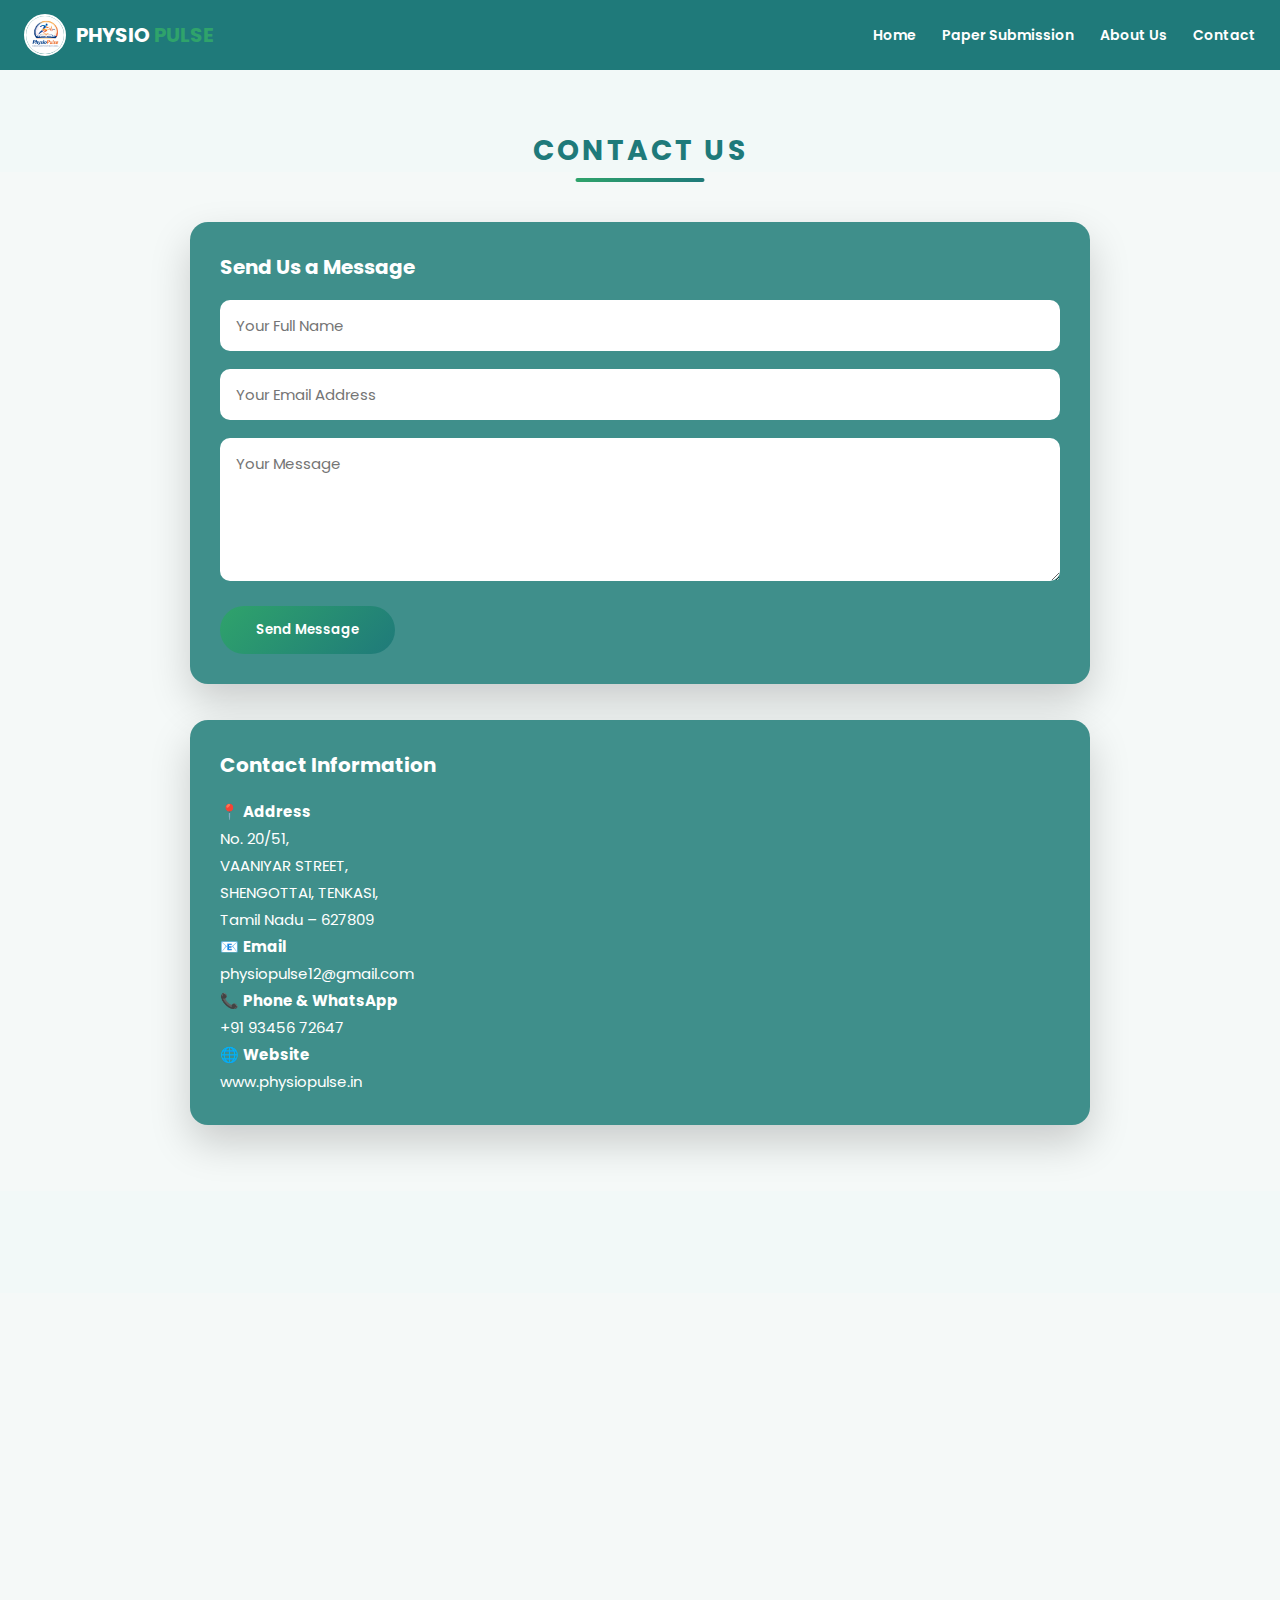
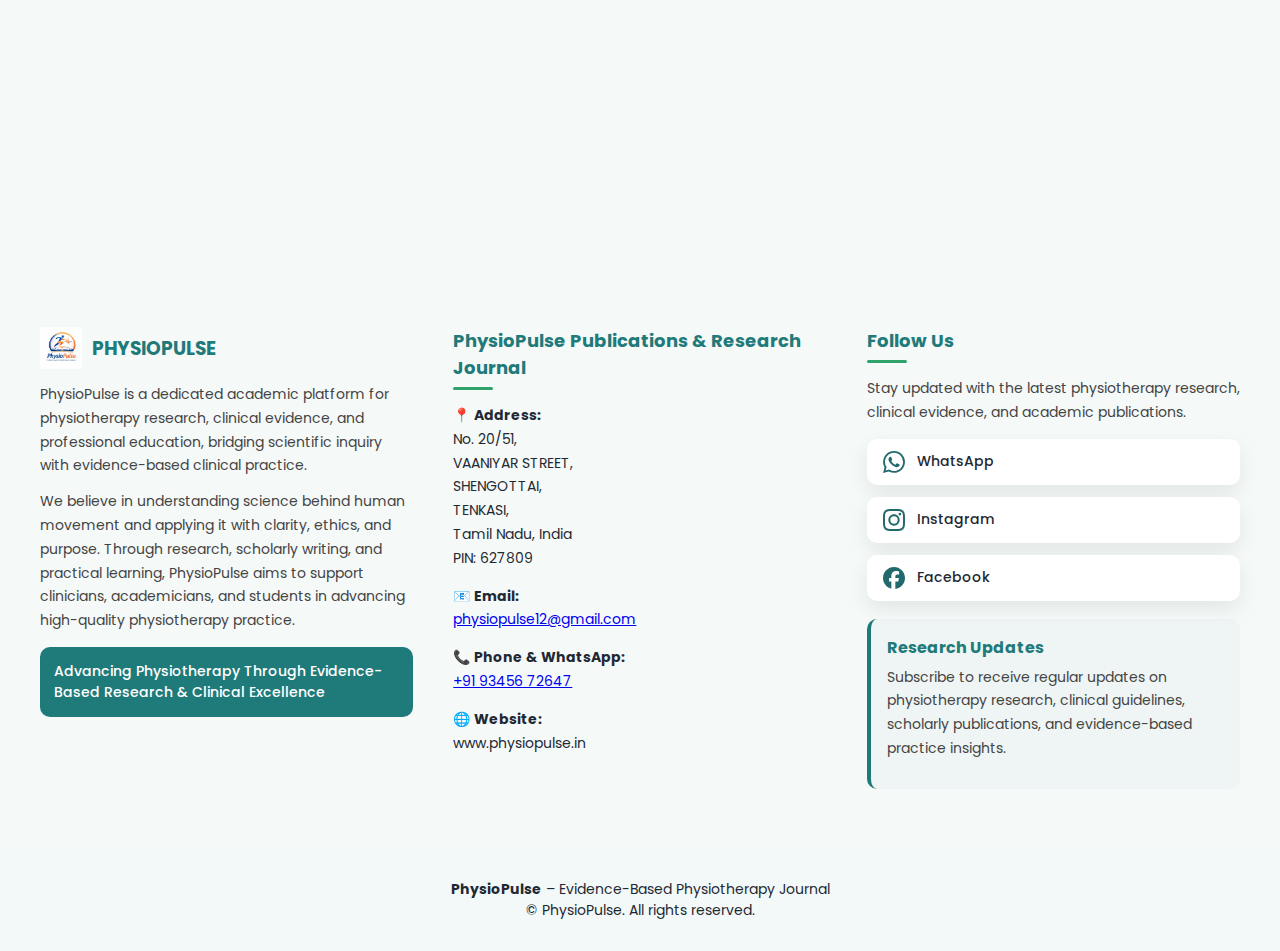
<file: contact.html>
<!DOCTYPE html>
<html lang="en">
<head>
  <meta charset="UTF-8" />
  <meta name="viewport" content="width=device-width, initial-scale=1.0"/>
  <title>Contact Us | PhysioPulse</title>

<link rel="stylesheet" href="css/style.css">
<link rel="stylesheet" href="css/mobile.css">
<link rel="stylesheet" href="css/animations-addon.css">


</head>

<body>

<!-- ================= HEADER ================= -->

<header class="header">
  <div class="logo-wrap">
    <img src="images/logo.png" alt="PhysioPulse Logo" class="logo-img">
    <div class="logo-text">
      <span class="logo">PHYSIO</span>
      <span class="logo2">PULSE</span>
    </div>
  </div>

  <nav class="header-links">
    <a href="index.html">Home</a>
    <a href="submit.html">Paper Submission</a>
    <a href="about.html">About Us</a>
    <a href="contact.html">Contact</a>
  </nav>

  <button class="menu" onclick="toggleMenu()">☰</button>
</header>

<nav class="drawer" id="drawer">
  <button class="close" onclick="toggleMenu()">✕</button>
  <a href="index.html">Home</a>
  <a href="submit.html">Paper Submission</a>
  <a href="about.html">About Us</a>
  <a href="contact.html">Contact</a>
</nav>

<!-- ================= PAGE HEADING ================= -->

<section class="recent-research">
  <h2>CONTACT US</h2>
</section>

<!-- ================= CONTACT CONTENT ================= -->

<section class="about-wrapper">
  <div class="submission-content">

    <!-- SEND US A MESSAGE (TOP) -->
    <div class="submission-box">
      <h3>Send Us a Message</h3>

      <form
        action="https://formspree.io/f/meeeldoj"
        method="POST"
      >
        <input type="text" name="name" placeholder="Your Full Name" required>
        <input type="email" name="email" placeholder="Your Email Address" required>
        <textarea name="message" rows="5" placeholder="Your Message" required></textarea>

        <button type="submit" class="submit-btn">
          Send Message
        </button>
      </form>
    </div>

    <!-- CONTACT INFORMATION (BELOW) -->
    <div class="submission-box">
      <h3>Contact Information</h3>

      <p>
        📍 <strong>Address</strong><br>
        No. 20/51,<br>
        VAANIYAR STREET,<br>
        SHENGOTTAI, TENKASI,<br>
        Tamil Nadu – 627809
      </p>

      <p>
        📧 <strong>Email</strong><br>
        <a href="mailto:physiopulse12@gmail.com">
          physiopulse12@gmail.com
        </a>
      </p>

      <p>
        📞 <strong>Phone & WhatsApp</strong><br>
        <a href="tel:+919345672647">
          +91 93456 72647
        </a>
      </p>

      <p>
        🌐 <strong>Website</strong><br>
        <a href="https://www.physiopulse.in" target="_blank">
          www.physiopulse.in
        </a>
      </p>
    </div>

  </div>
</section>


<!-- ================= MAP HEADING ================= -->

<section class="recent-research">
  <h2>OUR LOCATION</h2>
</section>

<!-- ================= GOOGLE MAP ================= -->
<section class="about-wrapper map-section">
  <div class="submission-content">

    <div class="submission-box">
      <h3>PhysioPulse – Location</h3>

      <iframe
        src="https://www.google.com/maps?q=Shengottai%20Tamil%20Nadu&output=embed"
        width="100%"
        height="350"
        style="border:0; border-radius:14px;"
        loading="lazy"
      ></iframe>

    </div>

  </div>
</section>


<!-- ================= FOOTER ================= -->


<script src="javascript/main.js"></script>
<script src="javascript/animations-addon.js"></script>

</body>
</html>
<!-- ================= HOME FOOTER (REUSED) ================= -->

<footer class="home-footer">
  <div class="footer-container">

    <!-- LEFT COLUMN -->
    <div class="footer-col">
      <div class="footer-brand">
        <img src="images/logo.png" alt="PhysioPulse Logo">
        <h3>PHYSIOPULSE</h3>
      </div>

      <p>
        PhysioPulse is a dedicated academic platform for physiotherapy research,
        clinical evidence, and professional education, bridging scientific inquiry
        with evidence-based clinical practice.
      </p>

      <p>
        We believe in understanding science behind human movement and applying it
        with clarity, ethics, and purpose. Through research, scholarly writing, and
        practical learning, PhysioPulse aims to support clinicians, academicians,
        and students in advancing high-quality physiotherapy practice.
      </p>

      <div class="footer-cta">
        Advancing Physiotherapy Through Evidence-Based Research & Clinical Excellence
      </div>
    </div>

    <!-- MIDDLE COLUMN -->
    <div class="footer-col">
      <h4>PhysioPulse Publications & Research Journal</h4>

      <ul class="footer-info">
        <li>📍 <strong>Address:</strong><br>
          No. 20/51,<br>
          VAANIYAR STREET,<br>
          SHENGOTTAI,<br>
          TENKASI,<br>
          Tamil Nadu, India<br>
          PIN: 627809
        </li>

        <li>📧 <strong>Email:</strong><br>
          <a href="mailto:physiopulse12@gmail.com">
            physiopulse12@gmail.com
          </a>
        </li>

        <li>📞 <strong>Phone & WhatsApp:</strong><br>
          <a href="tel:+919345672647">
            +91 93456 72647
          </a>
        </li>

        <li>🌐 <strong>Website:</strong><br>
          www.physiopulse.in
        </li>
      </ul>
    </div>

    <!-- RIGHT COLUMN -->
    <div class="footer-col">
      <h4>Follow Us</h4>

      <p>
        Stay updated with the latest physiotherapy research, clinical evidence,
        and academic publications.
      </p>

      <div class="social-links">
        <a href="https://wa.me/919345672647" class="social-btn" target="_blank">
          <img src="images/icons/whatsapp.svg">
          <span>WhatsApp</span>
        </a>

        <a href="https://www.instagram.com/" class="social-btn" target="_blank">
          <img src="images/icons/instagram.svg">
          <span>Instagram</span>
        </a>

        <a href="https://www.facebook.com/" class="social-btn" target="_blank">
          <img src="images/icons/facebook.svg">
          <span>Facebook</span>
        </a>
      </div>

      <div class="research-box">
        <strong>Research Updates</strong>
        <p>
          Subscribe to receive regular updates on physiotherapy research,
          clinical guidelines, scholarly publications, and evidence-based
          practice insights.
        </p>
      </div>
    </div>

  </div>
</footer>

<!-- ================= SIMPLE COPYRIGHT FOOTER ================= -->

<footer class="footer">
  <p><strong>PhysioPulse</strong> – Evidence-Based Physiotherapy Journal</p>
  <p>© <span id="year"></span> PhysioPulse. All rights reserved.</p>
</footer>
</file>
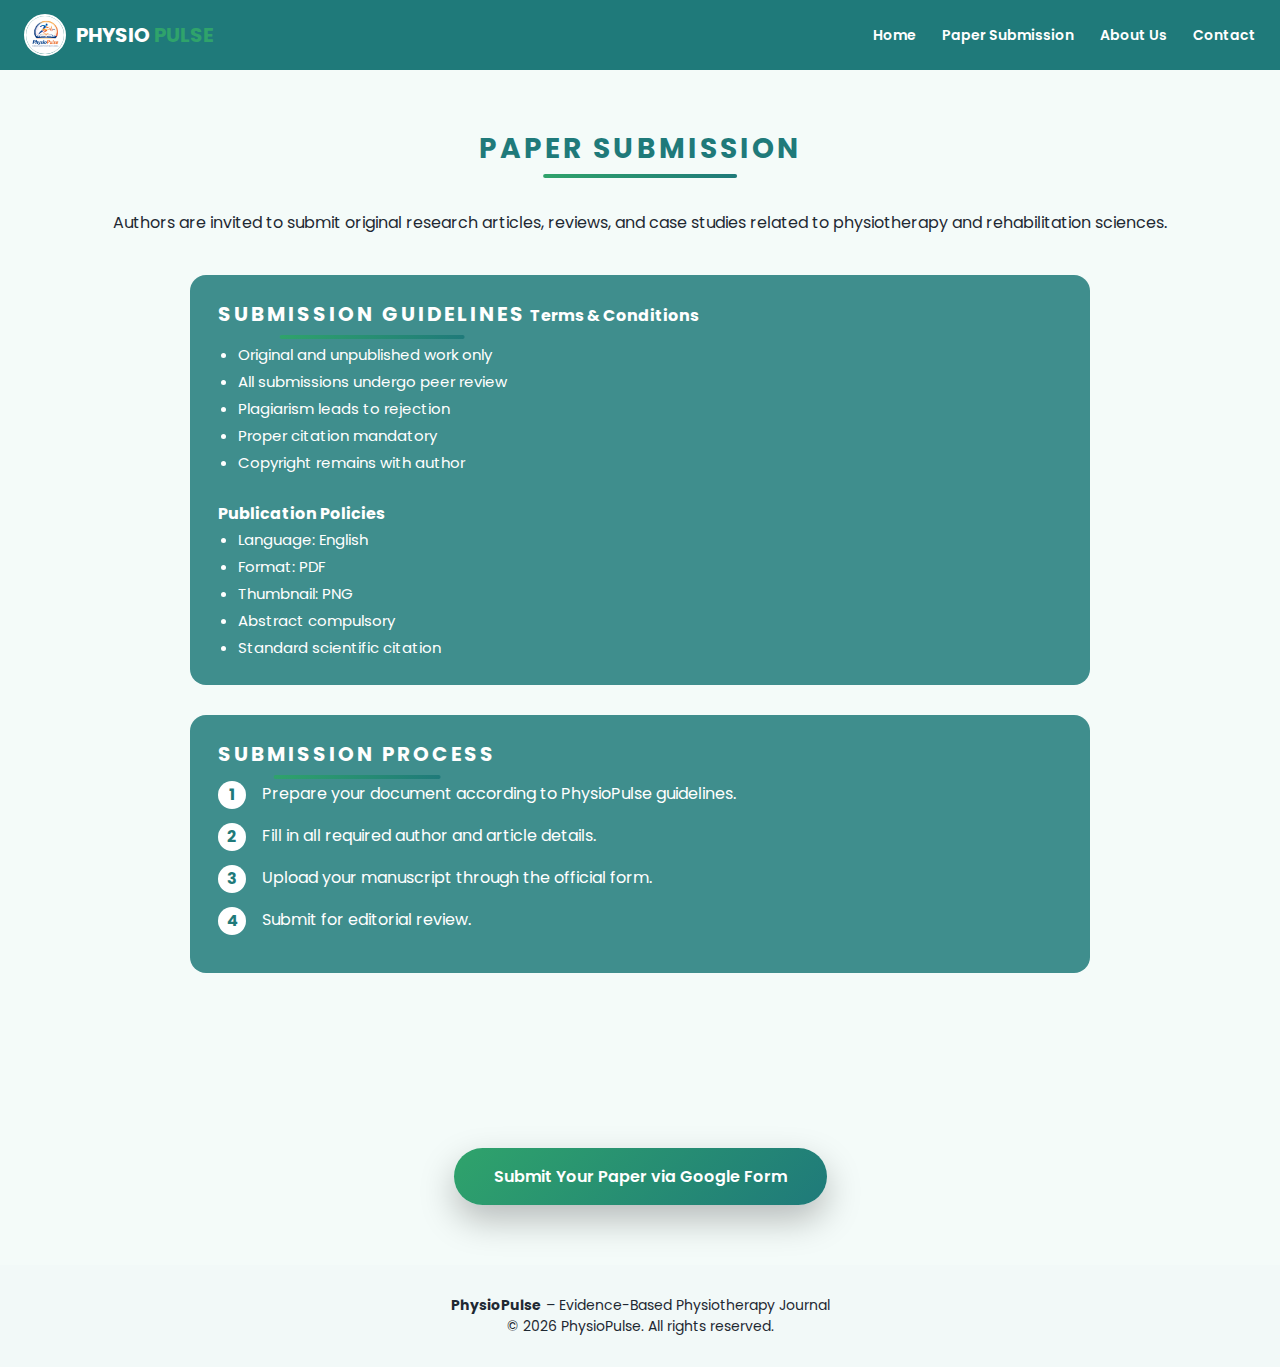
<file: submit.html>
<!DOCTYPE html>
<html lang="en">
<head>
  <meta charset="UTF-8" />
  <meta name="viewport" content="width=device-width, initial-scale=1.0"/>
  <title>Paper Submission | PhysioPulse</title>
<link rel="stylesheet" href="css/style.css">
<link rel="stylesheet" href="css/mobile.css">
<link rel="stylesheet" href="css/animations-addon.css">



  <!-- BUTTON ANIMATION (ALREADY APPROVED) -->
  <style>
    /* ================= PAPER SUBMISSION WHITE BACKGROUND ================= */

/* Make submission area white */
.paper-white {
  background: #ffffff;
  color: var(--text-dark);
  padding: 60px 22px;
}

/* Keep boxes/cards colors untouched */
.paper-white .submission-box,
.paper-white .certificate-box {
  color: #ffffff;
}

/* Headings same as RECENT SCIENTIFIC RESEARCHES */
.paper-white h3 {
  font-size: 26px;
  font-weight: 700;
  letter-spacing: 3px;
  color: var(--primary);
  position: relative;
  display: inline-block;
  text-transform: uppercase;
  margin-bottom: 20px;
}

.paper-white h3::after {
  content: "";
  position: absolute;
  left: 50%;
  bottom: -10px;
  width: 60%;
  height: 4px;
  background: linear-gradient(90deg, var(--secondary), var(--primary));
  transform: translateX(-50%);
  border-radius: 4px;
}

    .submit-btn {
      display: inline-block;
      padding: 16px 40px;
      background: linear-gradient(135deg, #2fa36b, #1f7a7a);
      color: #ffffff;
      border-radius: 50px;
      text-decoration: none;
      font-weight: 600;
      font-size: 16px;
      box-shadow: 0 15px 35px rgba(0,0,0,0.25);
      transition:
        transform 0.35s ease,
        box-shadow 0.35s ease,
        letter-spacing 0.35s ease;
      animation: pulseGlow 2.5s infinite;
    }

    .submit-btn:hover {
      transform: translateY(-4px) scale(1.06);
      box-shadow: 0 25px 55px rgba(0,0,0,0.35);
      letter-spacing: 1.5px;
    }

    @keyframes pulseGlow {
      0% { box-shadow: 0 0 0 rgba(47,163,107,0); }
      50% { box-shadow: 0 0 25px rgba(47,163,107,0.45); }
      100% { box-shadow: 0 0 0 rgba(47,163,107,0); }
    }

    /* Submission content styling */
    .submission-content {
      max-width: 900px;
      margin: 40px auto 20px;
      text-align: left;
      color: #ffffff;
    }

    .submission-box {
      background: rgba(255,255,255,0.12);
      padding: 24px 28px;
      border-radius: 16px;
      margin-bottom: 30px;
    }

    .submission-box h3 {
      margin-bottom: 12px;
      font-size: 20px;
      color: #ffffff;
    }

    .submission-box ul {
      padding-left: 20px;
      line-height: 1.8;
    }

    .submission-box li {
      font-size: 15px;
    }

    .process-step {
      display: flex;
      gap: 16px;
      margin-bottom: 14px;
      align-items: flex-start;
    }

    .process-step span {
      background: #ffffff;
      color: var(--primary);
      font-weight: 700;
      border-radius: 50%;
      width: 28px;
      height: 28px;
      display: flex;
      align-items: center;
      justify-content: center;
      flex-shrink: 0;
    }

    .certificate-box {
      background: rgba(255,255,255,0.18);
      border-left: 5px solid #f0b429;
      padding: 18px 22px;
      border-radius: 12px;
      font-size: 15px;
    }
  </style>
</head>
<body>

<header class="header">
  <div class="logo-wrap">
    <img src="images/logo.png" alt="PhysioPulse Logo" class="logo-img">
    <div class="logo-text">
      <span class="logo">PHYSIO</span>
      <span class="logo2">PULSE</span>
    </div>
  </div>

  <nav class="header-links">
    <a href="index.html">Home</a>
    <a href="submit.html">Paper Submission</a>
    <a href="about.html">About Us</a>
    <a href="contact.html">Contact</a>
  </nav>

  <button class="menu" onclick="toggleMenu()">☰</button>
</header>

<nav class="drawer" id="drawer">
  <button class="close" onclick="toggleMenu()">✕</button>
  <a href="index.html">Home</a>
  <a href="submit.html">Paper Submission</a>
  <a href="about.html">About Us</a>
  <a href="contact.html">Contact</a>
</nav>

<section class="hero paper-white">

  <h1 class="hero-title">Paper Submission</h1>
  <p class="hero-subtitle">
    Authors are invited to submit original research articles, reviews, and case studies
    related to physiotherapy and rehabilitation sciences.
  </p>

  <!-- NEW CONTENT ABOVE BUTTON -->
  <div class="submission-content">

    <div class="submission-box">
      <h3>Submission Guidelines</h3>
      <strong>Terms & Conditions</strong>
      <ul>
        <li>Original and unpublished work only</li>
        <li>All submissions undergo peer review</li>
        <li>Plagiarism leads to rejection</li>
        <li>Proper citation mandatory</li>
        <li>Copyright remains with author</li>
      </ul>

      <br>

      <strong>Publication Policies</strong>
      <ul>
        <li>Language: English</li>
        <li>Format: PDF</li>
        <li>Thumbnail: PNG</li>
        <li>Abstract compulsory</li>
        <li>Standard scientific citation</li>
      </ul>
    </div>

    <div class="submission-box">
      <h3>Submission Process</h3>

      <div class="process-step">
        <span>1</span>
        <div>Prepare your document according to PhysioPulse guidelines.</div>
      </div>

      <div class="process-step">
        <span>2</span>
        <div>Fill in all required author and article details.</div>
      </div>

      <div class="process-step">
        <span>3</span>
        <div>Upload your manuscript through the official form.</div>
      </div>

      <div class="process-step">
        <span>4</span>
        <div>Submit for editorial review.</div>
      </div>
    </div>

    <div class="certificate-box">
      🎓 <strong>E-Certificate Notice</strong><br>
      An official E-Certificate will be provided to all authors whose paper / poster /
      article is successfully published in <strong>PhysioPulse</strong>.
    </div>

  </div>

  <!-- SUBMISSION BUTTON -->
  <div style="margin-top:40px;">
    <a
      href="https://forms.gle/L1uKaK7RRnrf4fBh9"
      target="_blank"
      class="submit-btn"
    >
      Submit Your Paper via Google Form
    </a>
  </div>
</section>

<footer class="footer">
  <p><strong>PhysioPulse</strong> – Evidence-Based Physiotherapy Journal</p>
  <p>© <span id="year"></span> PhysioPulse. All rights reserved.</p>
</footer>

<script src="javascript/main.js"></script>
<link rel="stylesheet" href="css/animations-addon.css">
<script src="javascript/animations-addon.js"></script>

</body>
</html>
</file>
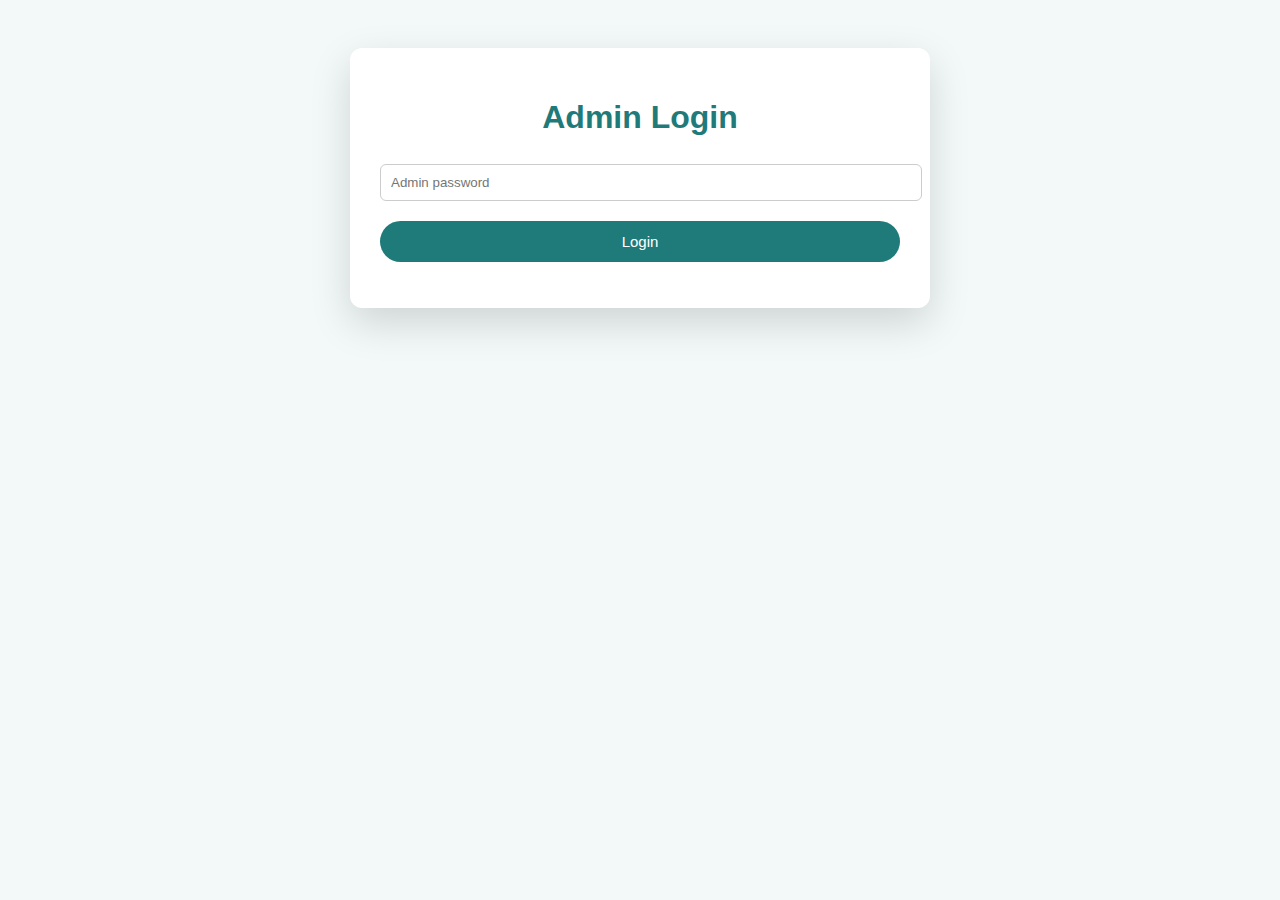
<file: admin/admin-publish.html>
<!DOCTYPE html>
<html lang="en">
<head>
  <meta charset="UTF-8">
  <title>PhysioPulse | Admin</title>
  <meta name="viewport" content="width=device-width, initial-scale=1.0">

  <style>
    body {
      font-family: Arial, sans-serif;
      background: #f2f9f8;
      padding: 40px;
    }

    .box {
      max-width: 520px;
      margin: auto;
      background: #fff;
      padding: 30px;
      border-radius: 12px;
      box-shadow: 0 15px 40px rgba(0,0,0,0.15);
    }

    h1, h2 {
      text-align: center;
      color: #1f7a7a;
    }

    label {
      font-weight: bold;
      margin-top: 15px;
      display: block;
    }

    input {
      width: 100%;
      padding: 10px;
      margin-top: 6px;
      border-radius: 6px;
      border: 1px solid #ccc;
    }

    button {
      margin-top: 20px;
      width: 100%;
      padding: 12px;
      border: none;
      border-radius: 25px;
      background: #1f7a7a;
      color: #fff;
      font-size: 15px;
      cursor: pointer;
    }

    .danger {
      background: #c0392b;
    }

    .hidden {
      display: none;
    }

    .paper {
      border: 1px solid #ddd;
      padding: 10px;
      border-radius: 6px;
      margin-top: 10px;
    }
  </style>
</head>

<body>

<!-- LOGIN -->
<div class="box" id="loginBox">
  <h1>Admin Login</h1>
  <input type="password" id="password" placeholder="Admin password">
  <button type="button" onclick="login()">Login</button>
  <p id="error" style="color:red;text-align:center"></p>
</div>

<!-- PANEL -->
<div class="box hidden" id="panel">

  <h1>Publish Paper</h1>

  <label>Paper Title</label>
  <input id="title">

  <label>Subtitle / Author</label>
  <input id="subtitle">

  <label>PDF file name (inside /pdfs)</label>
  <input id="pdf" placeholder="example.pdf">

  <label>Thumbnail file name (inside /images)</label>
  <input id="thumb" placeholder="example.jpg">

  <button type="button" onclick="publish()">Publish to Home Page</button>
  <button type="button" class="danger" onclick="logout()">Logout</button>

  <hr style="margin:30px 0">

  <h2>Published Papers</h2>
  <div id="paperList"></div>

</div>

<script src="./admin-publish.js"></script>
</body>
</html>
</file>
<file: css/style.css>
@import url('https://fonts.googleapis.com/css2?family=Poppins:wght@400;500;600;700&display=swap');

:root {
  --primary: #1f7a7a;
  --secondary: #2fa36b;
  --bg: #f2f9f8;
  --text-dark: #1f2933;
  --white: #ffffff;
}

/* RESET */
* {
  margin: 0;
  padding: 0;
  box-sizing: border-box;
  font-family: "Poppins", sans-serif;
}

body {
  background: var(--bg);
  color: var(--text-dark);
}

/* ================= HEADER ================= */

.header {
  background: var(--primary);
  padding: 14px 24px;
  display: flex;
  justify-content: space-between;
  align-items: center;
}

/* ================= LOGO ================= */

.logo-wrap {
  display: flex;
  align-items: center;
  gap: 10px;
  cursor: pointer;
}

.logo-img {
  width: 42px;
  height: 42px;
  border-radius: 50%;
  border: 2px solid var(--white);
  transition: transform 0.6s ease, box-shadow 0.6s ease;
}

/* PhysioPulse text */
.logo,
.logo2 {
  font-size: 20px;
  font-weight: 700;
  transition:
    transform 0.4s ease,
    letter-spacing 0.4s ease,
    text-shadow 0.4s ease;
}

.logo { color: var(--white); }
.logo2 { color: var(--secondary); }

/* HOVER animation on PhysioPulse */
.logo-wrap:hover .logo,
.logo-wrap:hover .logo2 {
  transform: translateY(-3px) scale(1.05);
  letter-spacing: 2px;
  text-shadow: 0 6px 16px rgba(0,0,0,0.35);
}

.logo-wrap:hover .logo-img {
  transform: rotate(360deg) scale(1.15);
  box-shadow: 0 0 14px rgba(255,255,255,0.6);
}

/* ================= NAV LINKS ================= */

.header-links {
  display: flex;
  gap: 26px;
}

.header-links a {
  position: relative;
  color: var(--white);
  text-decoration: none;
  font-size: 14px;
  font-weight: 600;

  transition:
    transform 0.35s ease,
    letter-spacing 0.35s ease,
    text-shadow 0.35s ease;
}

/* underline */
.header-links a::after {
  content: "";
  position: absolute;
  left: 50%;
  bottom: -6px;
  width: 0;
  height: 2px;
  background: var(--secondary);
  transform: translateX(-50%);
  transition: width 0.35s ease;
}

/* HOVER animation on nav */
.header-links a:hover {
  transform: translateY(-4px) scale(1.05);
  letter-spacing: 1.5px;
  text-shadow: 0 8px 18px rgba(0,0,0,0.4);
}

.header-links a:hover::after {
  width: 100%;
}

/* ================= MENU (MOBILE) ================= */

.menu {
  display: none;
  background: none;
  border: none;
  font-size: 26px;
  color: var(--white);
  cursor: pointer;
}

/* ================= DRAWER ================= */

.drawer {
  display: none;
  position: fixed;
  top: 0;
  right: -100%;
  width: 100%;
  height: 100%;
  background: var(--primary);
  padding: 30px;
  transition: right 0.35s ease;
  z-index: 999;
}

.drawer.open {
  display: block;
  right: 0;
}

/* ================= HERO ================= */

.hero {
  padding: 90px 22px;
  text-align: center;
  background: linear-gradient(180deg, var(--primary), var(--secondary));
  color: var(--white);
}

.hero-title {
  font-size: 34px;
  line-height: 1.35;
}

.hero-subtitle {
  margin-top: 18px;
  font-size: 16px;
}

/* ================= SEARCH ================= */

.search-box {
  margin: 40px auto;
  max-width: 520px;
  display: flex;
  background: var(--white);
  border-radius: 40px;
  overflow: hidden;
  transition: transform 0.4s ease, box-shadow 0.4s ease;
}

/* hover / focus animation */
.search-box:hover,
.search-box:focus-within {
  transform: scale(1.05);
  box-shadow: 0 18px 45px rgba(0,0,0,0.25);
}

.search-box input {
  flex: 1;
  padding: 14px 18px;
  border: none;
  outline: none;
}

.search-box button {
  background: var(--secondary);
  color: var(--white);
  border: none;
  padding: 14px 26px;
  cursor: pointer;
  transition: transform 0.3s ease;
}

.search-box button:hover {
  transform: translateX(6px);
}

/* ================= TAGS ================= */

.tags span {
  margin: 6px;
  padding: 6px 14px;
  background: rgba(255,255,255,0.25);
  border-radius: 20px;
  font-size: 13px;
}

/* ================= RECENT SCIENTIFIC RESEARCH ================= */

.recent-research {
  padding: 60px 22px 30px;
  text-align: center;
}

/* ✨ ONLY ENHANCEMENT BELOW ✨ */
.recent-research h2 {
  font-size: 28px;
  font-weight: 700;
  letter-spacing: 3px;
  color: var(--primary);
  position: relative;
  display: inline-block;
  text-transform: uppercase;
}

/* animated underline */
.recent-research h2::after {
  content: "";
  position: absolute;
  left: 50%;
  bottom: -10px;
  width: 60%;
  height: 4px;
  background: linear-gradient(90deg, var(--secondary), var(--primary));
  transform: translateX(-50%);
  border-radius: 4px;
}

/* ================= RESEARCH GRID ================= */

.research-grid {
  display: flex;
  gap: 30px;
  justify-content: center;
  padding: 40px 20px;
  flex-wrap: wrap;
}

.research-card {
  max-width: 320px;
  background: var(--white);
  border-radius: 16px;
  overflow: hidden;
  cursor: pointer;

  box-shadow: 0 12px 30px rgba(0,0,0,0.12);
  transition:
    transform 0.45s ease,
    box-shadow 0.45s ease;
}

/* HOVER animation on PDF cards */
.research-card:hover {
  transform: translateY(-14px) scale(1.04);
  box-shadow: 0 28px 65px rgba(0,0,0,0.3);
}

.research-card img {
  width: 100%;
  height: 220px;
  object-fit: cover;
}

.research-card h3 {
  padding: 16px;
  font-size: 16px;
  color: var(--primary);
}

.research-card h3 span {
  display: block;
  font-size: 13px;
  color: #555;
  margin-top: 6px;
}

/* ================= PDF VIEWER ================= */

.pdf-viewer {
  position: fixed;
  inset: 0;
  background: rgba(0,0,0,0.6);
  display: none;
  z-index: 9999;
}

.pdf-viewer.open {
  display: flex;
  justify-content: center;
  align-items: center;
}

.pdf-viewer iframe {
  width: 85%;
  height: 90%;
  border: none;
  background: #fff;
}

.close-pdf {
  position: absolute;
  top: 20px;
  right: 30px;
  font-size: 26px;
  background: none;
  color: #fff;
  border: none;
  cursor: pointer;
}

/* ================= FOOTER ================= */

.footer {
  text-align: center;
  padding: 30px;
  font-size: 14px;
}

/* ================= RESPONSIVE ================= */

@media (max-width: 900px) {
  .header-links { display: none; }
  .menu { display: block; }
  .hero-title { font-size: 28px; }
}
/* ================= HOME FOOTER ================= */

.home-footer {
  background: #f5f9f8;
  padding: 60px 30px;
  border-top: 1px solid rgba(0,0,0,0.05);
}

.footer-container {
  max-width: 1200px;
  margin: auto;
  display: grid;
  grid-template-columns: repeat(3, 1fr);
  gap: 40px;
}

.footer-col h4 {
  color: var(--primary);
  font-size: 18px;
  margin-bottom: 14px;
  position: relative;
}

.footer-col h4::after {
  content: "";
  width: 40px;
  height: 3px;
  background: var(--secondary);
  display: block;
  margin-top: 6px;
  border-radius: 2px;
}

/* Brand */
.footer-brand {
  display: flex;
  align-items: center;
  gap: 10px;
  margin-bottom: 14px;
}

.footer-brand img {
  width: 42px;
  height: 42px;
}

.footer-brand h3 {
  color: var(--primary);
  font-weight: 700;
}

/* Text */
.footer-col p {
  font-size: 14px;
  line-height: 1.7;
  margin-bottom: 12px;
  color: #444;
}

/* CTA */
.footer-cta {
  margin-top: 14px;
  background: var(--primary);
  color: #fff;
  padding: 14px;
  border-radius: 10px;
  font-size: 14px;
  font-weight: 500;
}

/* Info list */
.footer-info {
  list-style: none;
  font-size: 14px;
  line-height: 1.7;
}

.footer-info li {
  margin-bottom: 14px;
}

/* Social buttons */
.social-links {
  display: flex;
  flex-direction: column;
  gap: 10px;
  margin: 14px 0;
}

.social-btn {
  background: #fff;
  padding: 12px 14px;
  border-radius: 10px;
  text-decoration: none;
  color: #333;
  box-shadow: 0 8px 20px rgba(0,0,0,0.08);
  transition: transform 0.3s ease, box-shadow 0.3s ease;
}

.social-btn:hover {
  transform: translateY(-4px);
  box-shadow: 0 16px 30px rgba(0,0,0,0.18);
}

/* Research box */
.research-box {
  margin-top: 18px;
  background: #eef5f4;
  padding: 16px;
  border-left: 4px solid var(--primary);
  border-radius: 10px;
}

.research-box strong {
  display: block;
  margin-bottom: 6px;
  color: var(--primary);
}

/* Responsive */
@media (max-width: 900px) {
  .footer-container {
    grid-template-columns: 1fr;
  }
}
/* ================= PAPER SUBMISSION WHITE BACKGROUND (SAFE FIX) ================= */
/* ================= PAPER SUBMISSION CLINICAL BACKGROUND ================= */

.hero.paper-white {
  background: #f4fbf9; /* soft physiotherapy clinical tone */
  color: var(--text-dark);
}

.hero.paper-white .hero-title,
.hero.paper-white .hero-subtitle {
  color: var(--text-dark);
}

.hero.paper-white .submission-box,
.hero.paper-white .certificate-box {
  background: rgba(31,122,122,0.85);
  color: #ffffff;
}

.hero.paper-white .submission-box ul,
.hero.paper-white .submission-box li {
  color: #ffffff;
}
/* CONTACT FORM FIX */
.submission-box input,
.submission-box textarea {
  width: 100%;
  padding: 14px 16px;
  margin-bottom: 16px;
  border-radius: 10px;
  border: none;
  outline: none;
  font-family: inherit;
}
/* ================= CONTACT PAGE FINAL FIX ================= */

/* Center content like Paper Submission */
.about-wrapper {
  background: #f5f9f8;
  padding: 50px 20px 90px;
}

.about-wrapper .submission-content {
  max-width: 900px;
  margin: 0 auto;
}

/* Contact cards */
.about-wrapper .submission-box {
  background: #3f8f8b;
  color: #ffffff;
  padding: 30px;
  border-radius: 18px;
  margin-bottom: 36px;
  box-shadow: 0 18px 40px rgba(0,0,0,0.18);
}

/* Headings */
.about-wrapper .submission-box h3 {
  font-size: 20px;
  margin-bottom: 18px;
  color: #ffffff;
}

/* Contact text */
.about-wrapper .submission-box p,
.about-wrapper .submission-box a {
  font-size: 15px;
  line-height: 1.8;
  color: #ffffff;
  text-decoration: none;
}

/* Hover polish */
.about-wrapper .submission-box a:hover {
  text-decoration: underline;
}

/* Contact form inputs */
.about-wrapper input,
.about-wrapper textarea {
  width: 100%;
  padding: 14px 16px;
  margin-bottom: 18px;
  border-radius: 10px;
  border: none;
  outline: none;
  font-family: inherit;
  font-size: 15px;
}

/* Button match */
.about-wrapper .submit-btn {
  background: linear-gradient(135deg, #2fa36b, #1f7a7a);
  color: #fff;
  border: none;
  padding: 14px 36px;
  border-radius: 50px;
  cursor: pointer;
  font-weight: 600;
  transition: transform 0.3s ease, box-shadow 0.3s ease;
}

.about-wrapper .submit-btn:hover {
  transform: translateY(-3px);
  box-shadow: 0 18px 40px rgba(0,0,0,0.35);
}
.home-footer {
  margin-top: 60px;
}
/* ================= CONTACT PAGE – HARD RESET FIX ================= */

/* Kill extra spacing before footer */
body:has(.map-section) .about-wrapper {
  padding-bottom: 30px !important;
  margin-bottom: 0 !important;
}

/* Remove spacing after map heading */
body:has(.map-section) .recent-research {
  padding-bottom: 0 !important;
  margin-bottom: 0 !important;
}

/* Force footer to touch previous section */
body:has(.map-section) .home-footer {
  margin-top: 0 !important;
  border-top: none !important;
}

/* Safety: prevent iframe adding gap */
.map-section iframe {
  display: block;
}


/* ================= FOOTER COPYRIGHT ================= */

.footer-copy {
  margin-top: 40px;
  padding-top: 20px;
  text-align: center;
  font-size: 13px;
  color: #555;
  border-top: 1px solid rgba(0,0,0,0.05);
}
/* ======================================================
   FIX PDF VIEWER CENTERING (ALL DEVICES)
   ====================================================== */

.pdf-viewer.open {
  display: flex;
  justify-content: center;
  align-items: center;
}

.pdf-viewer iframe {
  width: min(96%, 900px);
  height: 90%;
  margin: 0 auto;
  display: block;
  border-radius: 12px;
}
/* ======================================================
   DESKTOP FOOTER – INSTANT & STABLE (NO LAG)
   ====================================================== */

.home-footer,
.footer-container,
.footer-col {
  opacity: 1 !important;
  transform: none !important;
  transition: none !important;
  animation: none !important;
}
/* ======================================================
   GLOBAL MOTION SYSTEM – PHYSIOPULSE
   ====================================================== */

:root {
  --ease-out-smooth: cubic-bezier(0.22, 1, 0.36, 1);
  --ease-in-out-soft: cubic-bezier(0.4, 0, 0.2, 1);

  --motion-fast: 0.2s;
  --motion-medium: 0.35s;
  --motion-slow: 0.6s;
}
/* ======================================================
   BASE TRANSITIONS (CONSISTENT EVERYWHERE)
   ====================================================== */

a,
button,
.research-card,
.about-card,
.submission-box,
.social-btn {
  transition:
    transform var(--motion-medium) var(--ease-out-smooth),
    box-shadow var(--motion-medium) var(--ease-out-smooth),
    background-color var(--motion-fast) var(--ease-in-out-soft),
    color var(--motion-fast) var(--ease-in-out-soft);
}
/* ======================================================
   CARD INTERACTIONS
   ====================================================== */

.research-card:hover,
.about-card:hover,
.submission-box:hover {
  transform: translateY(-6px);
  box-shadow: 0 28px 60px rgba(0,0,0,0.25);
}
button:hover,
.submit-btn:hover,
.social-btn:hover {
  transform: translateY(-2px);
}

button:active,
.submit-btn:active {
  transform: scale(0.97);
}
/* ======================================================
   ACCESSIBILITY – REDUCED MOTION
   ====================================================== */

@media (prefers-reduced-motion: reduce) {
  * {
    animation: none !important;
    transition: none !important;
    transform: none !important;
  }
}
/* ======================================================
   EDITORIAL BOARD – PROFESSIONAL LAYOUT
   ====================================================== */

.editorial-section {
  background: #f6f9fc;
  padding: 80px 20px;
  text-align: center;
}

.editorial-main-title {
  font-size: 32px;
  color: var(--primary);
  margin-bottom: 50px;
  letter-spacing: 2px;
}

.editorial-sub-title {
  font-size: 24px;
  margin: 60px 0 30px;
  color: #1f2933;
}

/* Grid layouts */
.editorial-grid {
  display: grid;
  gap: 26px;
  max-width: 1200px;
  margin: 0 auto;
}

.two-col { grid-template-columns: repeat(2, 1fr); }
.three-col { grid-template-columns: repeat(3, 1fr); }
.five-col { grid-template-columns: repeat(5, 1fr); }

/* Card */
.editor-card {
  background: #ffffff;
  border-radius: 18px;
  padding: 26px 18px 22px;
  box-shadow: 0 16px 40px rgba(0,0,0,0.08);
  transition: transform 0.35s ease, box-shadow 0.35s ease;
}

.editor-card:hover {
  transform: translateY(-6px);
  box-shadow: 0 28px 60px rgba(0,0,0,0.18);
}


/* Image */
.editor-card img {
  width: 110px;
  height: 110px;
  border-radius: 50%;
  object-fit: cover;
  margin-bottom: 14px;
}

/* Text */
.editor-card h3 {
  font-size: 17px;
  margin-bottom: 6px;
  color: #1f2933;
}

.editor-card .role {
  font-size: 14px;
  color: #2fa36b;
  margin-bottom: 6px;
}

.editor-card span {
  font-size: 13px;
  color: #666;
}

/* Responsive */
@media (max-width: 900px) {
  .two-col,
  .three-col,
  .five-col {
    grid-template-columns: repeat(2, 1fr);
  }
}

@media (max-width: 480px) {
  .two-col,
  .three-col,
  .five-col {
    grid-template-columns: 1fr;
  }

  .editorial-main-title {
    font-size: 26px;
  }
}
/* ======================================================
   EDITORIAL BOARD – FINAL WORKING COLOR SYSTEM
   ====================================================== */

/* Base editor card (safe) */
.editor-card {
  position: relative;
  overflow: hidden;
}

/* Top color strip */
.editor-card::before {
  content: "";
  position: absolute;
  top: 0;
  left: 0;
  width: 100%;
  height: 6px;
  z-index: 3;
}

/* Editorial Board – Leadership */
.editorial-block.editorial-core .editor-card::before {
  background-color: #1f7a7a;
}

/* Administrative Board – Management */
.editorial-block.editorial-admin .editor-card::before {
  background-color: #3b82f6;
}

/* Publication Board – Processing */
.editorial-block.editorial-publication .editor-card::before {
  background-color: #22c55e;
}

/* Associate Editorial Board – Contributors */
.editorial-block.editorial-associate .editor-card::before {
  background-color: #8b5cf6;
}
</file>
<file: css/mobile.css>
/* ======================================================
   PHYSIOPULSE – MOBILE UX ENHANCEMENT
   Nav • Layout • Motion (SAFE)
   ====================================================== */

@media (max-width: 900px) {

  /* ---------- GLOBAL ---------- */
  html, body {
    overflow-x: hidden;
  }

  body {
    font-size: 15.5px;
    line-height: 1.8;
    letter-spacing: 0.2px;
  }

  section {
    padding: 20px 16px;
  }

  /* ---------- HEADER & NAV ---------- */
  .header {
    padding: 12px 16px;
  }

  .menu {
    font-size: 28px;
    transition: transform 0.3s ease;
  }

  .menu:active {
    transform: scale(0.9);
  }

  /* ---------- DRAWER NAV ---------- */
  .drawer {
    display: block;
    transform: translateX(100%);
    transition: transform 0.4s cubic-bezier(0.22,1,0.36,1);
    padding-top: 80px;
  }

  .drawer.open {
    transform: translateX(0);
  }

  .drawer a {
    display: block;
    margin: 18px 0;
    font-size: 18px;
    font-weight: 600;
    color: #ffffff;
    text-decoration: none;
    transition: transform 0.25s ease, opacity 0.25s ease;
  }

  .drawer a:hover {
    transform: translateX(6px);
    opacity: 0.9;
  }

  /* ---------- HERO ---------- */
  .hero {
    padding: 72px 18px 64px;
    text-align: center;
  }

  .hero-title {
    font-size: 24px;
    margin-bottom: 14px;
    letter-spacing: 0.3px;
  }

  .hero-subtitle {
    font-size: 15px;
    margin-bottom: 26px;
    opacity: 0.95;
  }

  /* ---------- SEARCH ---------- */
  .search-box {
    flex-direction: column;
    border-radius: 22px;
    overflow: hidden;
    transition: box-shadow 0.3s ease, transform 0.3s ease;
  }

  .search-box:focus-within {
    transform: translateY(-2px);
    box-shadow: 0 16px 35px rgba(0,0,0,0.22);
  }

  .search-box button {
    width: 100%;
  }

  .search-box button:active {
    transform: scale(0.97);
  }

  /* ---------- TAGS ---------- */
  .tags {
    margin-top: 18px;
  }

  /* ---------- GRIDS ---------- */
  .research-grid,
  .about-grid {
    display: flex;
    flex-direction: column;
    gap: 24px;
  }

  .research-card,
  .about-card,
  .submission-box {
    width: 100%;
    border-radius: 18px;
    transition:
      transform 0.4s cubic-bezier(0.22,1,0.36,1),
      box-shadow 0.4s cubic-bezier(0.22,1,0.36,1);
  }

  .research-card:hover,
  .about-card:hover,
  .submission-box:hover {
    transform: translateY(-4px);
    box-shadow: 0 18px 45px rgba(0,0,0,0.22);
  }

  .research-card img {
    height: 200px;
    object-fit: cover;
  }

  /* ---------- ABOUT ---------- */
  .about-title {
    align-items: center;
    gap: 12px;
  }

  .about-title h3 {
    font-size: 18px;
  }

  .about-icon {
    width: 40px;
    height: 40px;
    font-size: 16px;
  }

  /* ---------- FOOTER ---------- */
  .footer-container {
    display: flex;
    flex-direction: column;
    gap: 34px;
  }

  .footer-col h4 {
    font-size: 17px;
    margin-bottom: 12px;
  }

  .footer-col p,
  .footer-info li {
    font-size: 14.5px;
    line-height: 1.7;
  }

  .footer-cta {
    font-size: 14px;
    padding: 14px;
    border-radius: 12px;
  }

  /* ---------- SOCIAL ---------- */
  .social-btn {
    width: 100%;
    padding: 14px 16px;
    border-radius: 14px;
    transition: transform 0.3s ease, box-shadow 0.3s ease;
  }

  .social-btn:hover {
    transform: translateY(-3px);
    box-shadow: 0 16px 32px rgba(0,0,0,0.18);
  }
}

/* ---------- SMALL PHONES ---------- */
@media (max-width: 420px) {

  body {
    font-size: 15px;
  }

  .hero-title {
    font-size: 22px;
  }

  .recent-research h2 {
    font-size: 21px;
  }

  .footer {
    font-size: 13px;
  }
}
/* ======================================================
   MIRROR DESKTOP ANIMATIONS ON MOBILE
   (Hover → Tap / Focus)
   ====================================================== */

@media (max-width: 900px) {

  /* ---------- CARDS ---------- */
  .research-card:hover,
  .research-card:active,
  .research-card:focus-visible {
    transform: translateY(-6px) scale(1.03);
    box-shadow: 0 28px 65px rgba(0,0,0,0.28);
  }

  .about-card:hover,
  .about-card:active,
  .about-card:focus-visible {
    transform: translateY(-4px);
    box-shadow: 0 22px 50px rgba(0,0,0,0.25);
  }

  .submission-box:hover,
  .submission-box:active,
  .submission-box:focus-visible {
    transform: translateY(-4px);
    box-shadow: 0 22px 50px rgba(0,0,0,0.28);
  }

  /* ---------- NAV LINKS ---------- */
  .drawer a:hover,
  .drawer a:active,
  .drawer a:focus-visible {
    transform: translateX(8px);
    letter-spacing: 1px;
    opacity: 0.95;
  }

  /* ---------- BUTTONS ---------- */
  button:hover,
  button:active,
  button:focus-visible,
  .submit-btn:hover,
  .submit-btn:active,
  .submit-btn:focus-visible {
    transform: scale(0.97);
  }

  /* ---------- SEARCH ---------- */
  .search-box:hover,
  .search-box:focus-within {
    transform: translateY(-2px) scale(1.02);
    box-shadow: 0 18px 45px rgba(0,0,0,0.25);
  }

  /* ---------- LOGO ---------- */
  .logo-wrap:active .logo-img,
  .logo-wrap:focus-visible .logo-img {
    transform: rotate(360deg) scale(1.12);
    box-shadow: 0 0 16px rgba(255,255,255,0.7);
  }

  .logo-wrap:active .logo,
  .logo-wrap:active .logo2 {
    letter-spacing: 2px;
    transform: translateY(-2px);
  }
}
/* ======================================================
   MOBILE MOTION FEEL (VISIBLE & SMOOTH)
   ====================================================== */

@media (max-width: 900px) {

  /* ---------- SCROLL REVEAL ---------- */
  .research-card,
  .about-card,
  .submission-box,
  .footer-col {
    transform: translateY(28px);
    opacity: 0.85;
    transition:
      transform 0.6s cubic-bezier(0.22,1,0.36,1),
      opacity 0.6s ease,
      box-shadow 0.3s ease;
  }

  .mobile-visible {
    transform: translateY(0);
    opacity: 1;
  }

  /* ---------- TAP FEEDBACK ---------- */
  .mobile-tap {
    transform: scale(0.96) !important;
    box-shadow: 0 10px 30px rgba(0,0,0,0.25) !important;
  }
}
/* ======================================================
   FIX SEARCH BAR TEXT LAYOUT (MOBILE)
   ====================================================== */

@media (max-width: 900px) {

  /* Ensure search section has breathing space */
  .search-box {
    margin-bottom: 28px;
  }

  /* Stabilize elements below search */
  .tags,
  .recent-research {
    position: relative;
    z-index: 1;
  }

  /* Prevent transform affecting siblings */
  .search-box,
  .search-box * {
    will-change: transform;
  }
}
/* ======================================================
   HERO REFINEMENT – MOBILE VISUAL BALANCE
   ====================================================== */

@media (max-width: 900px) {

  .hero {
    padding-top: 56px;
    padding-bottom: 48px;
  }

  .hero-title {
    margin-bottom: 12px;
  }

  .hero-subtitle {
    margin-bottom: 20px;
  }
}
/* ======================================================
   SEARCH & TAGS – CLEAR SEPARATION
   ====================================================== */

@media (max-width: 900px) {

  .search-box {
    margin-bottom: 20px;
  }

  .tags {
    margin-top: 10px;
    display: flex;
    flex-wrap: wrap;
    justify-content: center;
    gap: 8px;
  }

  .tags span {
    font-size: 12.5px;
    padding: 6px 12px;
  }
}
/* ======================================================
   HERO → CONTENT VISUAL TRANSITION
   ====================================================== */

@media (max-width: 900px) {

  .hero {
    border-bottom-left-radius: 28px;
    border-bottom-right-radius: 28px;
  }

  .recent-research {
    margin-top: -18px;
    padding-top: 40px;
  }
}
/* ======================================================
   MOBILE PDF THUMBNAILS – HORIZONTAL SCROLL
   ====================================================== */

@media (max-width: 900px) {

  /* Research cards container */
  .research-grid {
    display: flex;
    flex-direction: row;
    gap: 16px;
    overflow-x: auto;
    overflow-y: hidden;
    padding: 10px 16px 20px;
    scroll-snap-type: x mandatory;
    -webkit-overflow-scrolling: touch;
  }

  /* Hide scrollbar (clean UI) */
  .research-grid::-webkit-scrollbar {
    display: none;
  }
  .research-grid {
    scrollbar-width: none;
  }

  /* Individual PDF card */
  .research-card {
    flex: 0 0 75%;
    max-width: 75%;
    scroll-snap-align: start;
    border-radius: 18px;
  }

  /* Image sizing */
  .research-card img {
    height: 180px;
    object-fit: cover;
  }

  /* Card text spacing */
  .research-card h3 {
    font-size: 14.5px;
    line-height: 1.4;
  }
}
/* ======================================================
   FOOTER SCROLL SPEED FIX – INSTANT APPEAR
   ====================================================== */

@media (max-width: 900px) {

  .home-footer,
  .footer-container,
  .footer-col {
    transform: none !important;
    opacity: 1 !important;
    transition: none !important;
  }
}
/* ======================================================
   SCROLL REVEAL – REFINED
   ====================================================== */

.research-card,
.about-card,
.submission-box {
  opacity: 0;
  transform: translateY(24px);
}

.mobile-visible {
  opacity: 1;
  transform: translateY(0);
  transition:
    opacity var(--motion-slow) var(--ease-out-smooth),
    transform var(--motion-slow) var(--ease-out-smooth);
}
.drawer {
  transition: transform var(--motion-slow) var(--ease-out-smooth);
}

.drawer a {
  transition:
    transform var(--motion-fast) var(--ease-out-smooth),
    opacity var(--motion-fast) ease;
}
</file>
<file: css/animations-addon.css>
/* ================= HEADING ANIMATIONS (LOCKED) ================= */

.recent-research h2 {
  opacity: 0;
  transform: translateY(20px);
}

.recent-research h2.visible {
  opacity: 1;
  transform: translateY(0);
  transition: all 0.8s cubic-bezier(0.22,1,0.36,1);
}

.recent-research h2 {
  transition:
    transform 0.4s ease,
    letter-spacing 0.4s ease,
    text-shadow 0.4s ease;
}

.recent-research h2:hover {
  transform: translateY(-3px);
  letter-spacing: 4px;
  text-shadow: 0 10px 30px rgba(0,0,0,0.25);
}

/* ================= FOOTER PREMIUM ANIMATIONS ================= */

/* Footer container reveal */
.home-footer {
  opacity: 0;
  transform: translateY(40px);
}

.home-footer.visible {
  opacity: 1;
  transform: translateY(0);
  transition: all 0.9s cubic-bezier(0.22,1,0.36,1);
}

/* Footer columns stagger */
.footer-col {
  opacity: 0;
  transform: translateY(30px);
}

.footer-col.visible {
  opacity: 1;
  transform: translateY(0);
  transition: all 0.8s cubic-bezier(0.22,1,0.36,1);
}

/* Subtle hover polish */
.footer-col p,
.footer-info li {
  transition: transform 0.3s ease;
}

.footer-col p:hover,
.footer-info li:hover {
  transform: translateX(4px);
}

/* Social buttons premium hover */
.social-btn {
  transition:
    transform 0.35s ease,
    box-shadow 0.35s ease;
}

.social-btn:hover {
  transform: translateY(-5px) scale(1.04);
  box-shadow: 0 18px 40px rgba(0,0,0,0.25);
}

/* Footer CTA glow */
.footer-cta {
  transition: box-shadow 0.4s ease, transform 0.4s ease;
}

.footer-cta:hover {
  transform: translateY(-3px);
  box-shadow: 0 16px 40px rgba(0,0,0,0.3);
}
/* ================= PAPER SUBMISSION READING ANIMATIONS ================= */

/* Initial state */
.submission-box,
.certificate-box {
  opacity: 0;
  transform: translateY(24px);
  transition:
    opacity 0.8s ease,
    transform 0.8s cubic-bezier(0.22,1,0.36,1),
    box-shadow 0.4s ease;
}

/* Reveal on scroll */
.submission-box.visible,
.certificate-box.visible {
  opacity: 1;
  transform: translateY(0);
}

/* Soft focus effect while reading */
.submission-box:hover,
.certificate-box:hover {
  box-shadow: 0 20px 45px rgba(0,0,0,0.25);
  transform: translateY(-4px);
}

/* Text reading polish */
.submission-box li,
.process-step div {
  transition: transform 0.3s ease, opacity 0.3s ease;
}

.submission-box li:hover,
.process-step div:hover {
  transform: translateX(6px);
  opacity: 0.95;
}
/* ================= PAPER SUBMISSION HEADING MATCH ================= */

/* Make Paper Submission heading identical to RECENT SCIENTIFIC RESEARCHES */
.hero.paper-white .hero-title {
  font-size: 28px;
  font-weight: 700;
  letter-spacing: 3px;
  color: var(--primary);
  position: relative;
  display: inline-block;
  text-transform: uppercase;
  margin-bottom: 24px;
}

/* Underline (same as RECENT SCIENTIFIC RESEARCHES) */
.hero.paper-white .hero-title::after {
  content: "";
  position: absolute;
  left: 50%;
  bottom: -10px;
  width: 60%;
  height: 4px;
  background: linear-gradient(90deg, var(--secondary), var(--primary));
  transform: translateX(-50%);
  border-radius: 4px;
}
/* ================= ABOUT PAGE – PAPER SUBMISSION STYLE ================= */

/* Card background like submission section */
.about-card {
  background: rgba(255,255,255,0.92);
  border-radius: 16px;
  padding: 26px 28px;
  box-shadow: 0 12px 30px rgba(0,0,0,0.10);
  border-left: 5px solid var(--secondary);

  /* animation base */
  opacity: 0;
  transform: translateY(30px);
}

/* reveal on scroll */
.about-card.visible {
  opacity: 1;
  transform: translateY(0);
  transition: all 0.8s cubic-bezier(0.22,1,0.36,1);
}

/* Heading inside box – same tone as submission headings */
.about-card h3 {
  font-size: 18px;
  font-weight: 600;
  color: var(--primary);
  margin-bottom: 12px;
  position: relative;
}

/* subtle underline like academic sections */
.about-card h3::after {
  content: "";
  width: 42px;
  height: 3px;
  background: linear-gradient(90deg, var(--secondary), var(--primary));
  display: block;
  margin-top: 6px;
  border-radius: 3px;
}

/* Paragraph reading animation */
.about-card p {
  font-size: 14.5px;
  line-height: 1.75;
  color: #333;
  transition: transform 0.3s ease;
}

.about-card p:hover {
  transform: translateX(4px);
}

/* Lists same as submission content */
.about-card ul {
  margin-top: 10px;
  padding-left: 18px;
}

.about-card li {
  font-size: 14.5px;
  line-height: 1.7;
  margin-bottom: 6px;
  color: #333;
  transition: transform 0.3s ease;
}

.about-card li:hover {
  transform: translateX(6px);
}

/* Hover lift like submission boxes */
.about-card:hover {
  transform: translateY(-6px) scale(1.01);
  box-shadow: 0 22px 50px rgba(0,0,0,0.18);
}

/* ================= ABOUT PAGE OBSERVER SUPPORT ================= */
/* ===== CONTACT PAGE VISIBILITY FIX ===== */

/* Ensure text is visible inside contact cards */
.contact-wrapper .submission-box {
  background: #3f8f8b; /* same as paper submission */
  color: #ffffff;
}

/* Headings */
.contact-wrapper .submission-box h3 {
  color: #ffffff;
}

/* Normal text */
.contact-wrapper .submission-box p,
.contact-wrapper .submission-box strong {
  color: #ffffff;
}

/* Email, phone, website links */
.contact-wrapper .submission-box a {
  color: #ffffff;
  text-decoration: underline;
  font-weight: 500;
}

/* Icons spacing polish */
.contact-wrapper .submission-box p {
  margin-bottom: 14px;
}
.social-links img {
  transition: transform 0.3s ease, filter 0.3s ease;
}

.social-links img:hover {
  transform: scale(1.15);
  filter: drop-shadow(0px 4px 6px rgba(0,0,0,0.25));
}
/* ================= SOCIAL ICONS WITH TEXT ================= */

.social-links {
  display: flex;
  flex-direction: column;
  gap: 12px;
  margin-top: 14px;
}

.social-btn {
  display: flex;
  align-items: center;
  gap: 10px;
  background: #ffffff;
  padding: 12px 14px;
  border-radius: 10px;
  text-decoration: none;
  color: #333;
  font-size: 14px;
  font-weight: 500;
  box-shadow: 0 8px 20px rgba(0,0,0,0.08);
  transition: transform 0.3s ease, box-shadow 0.3s ease;
}

.social-btn img {
  width: 22px;
  height: 22px;
}

.social-btn:hover {
  transform: translateY(-4px);
  box-shadow: 0 16px 30px rgba(0,0,0,0.18);
}
/* ================= BRAND-COLORED SOCIAL ICONS ================= */

/* Default PhysioPulse brand tint */
.social-btn img {
  filter: brightness(0) saturate(100%)
          invert(32%) sepia(18%) saturate(1300%)
          hue-rotate(135deg) brightness(90%) contrast(90%);
  transition: transform 0.3s ease, filter 0.3s ease;
}

/* Brand-specific subtle accent on hover */
.social-btn:hover img {
  filter: brightness(0) saturate(100%)
          invert(46%) sepia(64%) saturate(450%)
          hue-rotate(120deg) brightness(95%) contrast(95%);
  transform: scale(1.15);
}
/* ================= BRAND SOCIAL ICONS ================= */

.social-btn {
  display: flex;
  align-items: center;
  gap: 12px;
  background: #ffffff;
  padding: 12px 16px;
  border-radius: 10px;
  text-decoration: none;
  color: #1f2933;
  box-shadow: 0 8px 20px rgba(0,0,0,0.08);
  transition: transform 0.3s ease, box-shadow 0.3s ease;
}

.social-btn img {
  width: 22px;
  height: 22px;

  /* PhysioPulse teal brand color */
  filter: brightness(0) saturate(100%)
          invert(35%) sepia(20%) saturate(1200%)
          hue-rotate(135deg) brightness(95%) contrast(95%);
}

.social-btn:hover {
  transform: translateY(-4px);
  box-shadow: 0 16px 32px rgba(0,0,0,0.18);
}

.social-btn:hover img {
  transform: scale(1.15);
}
</file>
